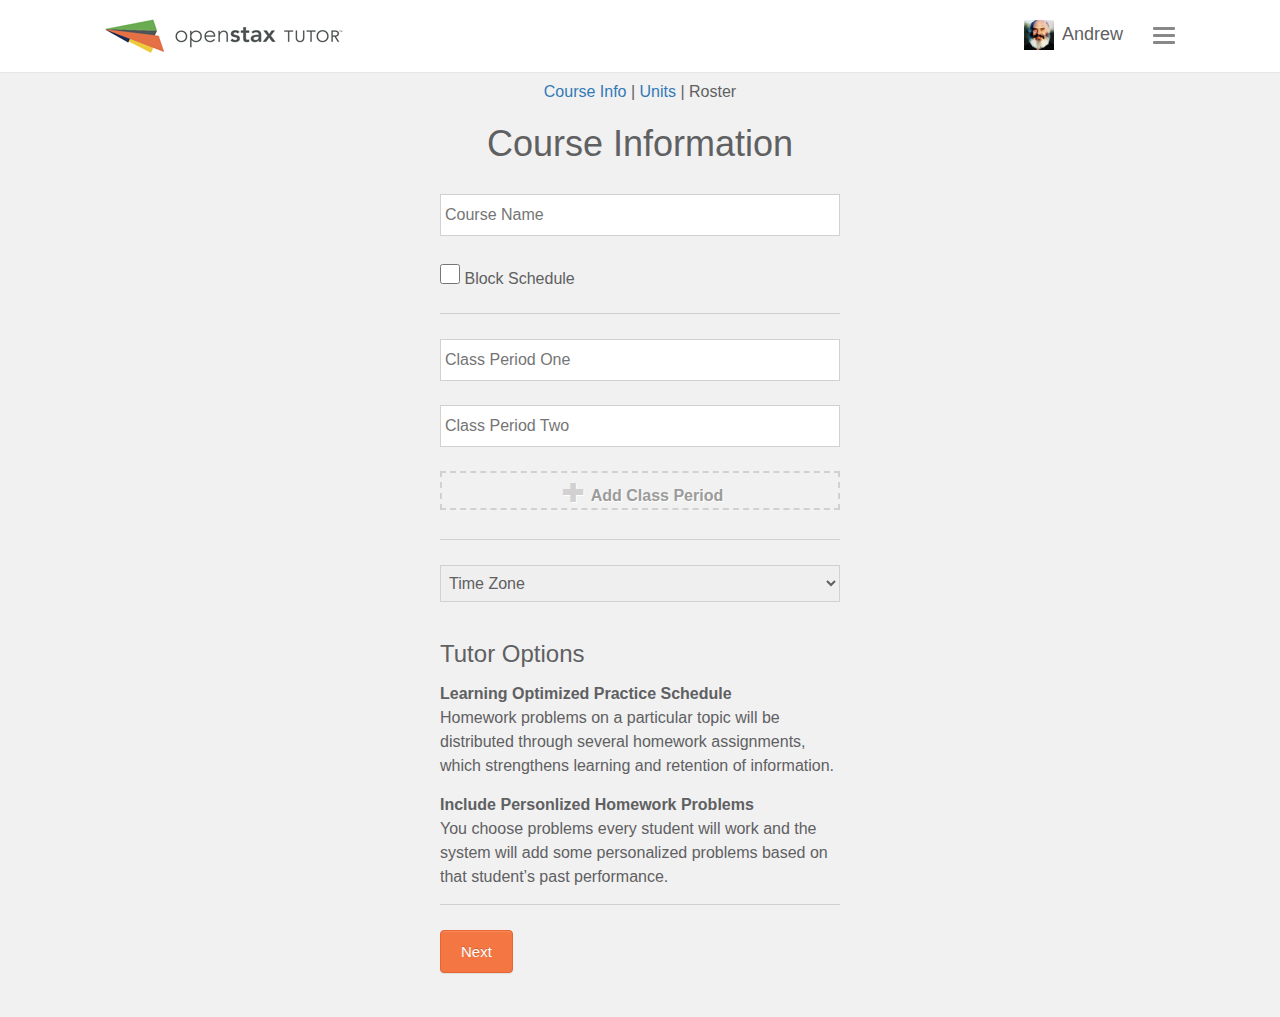
<file: course.html>
<!DOCTYPE html>
<html lang="en">
  <head>
    <meta charset="utf-8">
    <meta http-equiv="X-UA-Compatible" content="IE=edge">
    <meta name="viewport" content="width=device-width, initial-scale=1">
    <title>OpenStax</title>

    <!-- Bootstrap -->
    <link href="css/bootstrap.css" rel="stylesheet">
    <link href="css/bootstrap-theme.css" rel="stylesheet">

    <!-- HTML5 shim and Respond.js for IE8 support of HTML5 elements and media queries -->
    <!-- WARNING: Respond.js doesn't work if you view the page via file:// -->
    <!--[if lt IE 9]>
      <script src="https://oss.maxcdn.com/html5shiv/3.7.2/html5shiv.min.js"></script>
      <script src="https://oss.maxcdn.com/respond/1.4.2/respond.min.js"></script>
    <![endif]-->
  </head>
  <body>
  	<nav class="navbar navbar-default navbar-fixed-top" role="navigation">
      <div class="container-fluid">
        <!-- Brand and toggle get grouped for better mobile display -->
        <div class="navbar-header" >
          <button type="button" class="navbar-toggle collapsed" data-toggle="collapse" data-target="#bs-example-navbar-collapse-1">
            <span class="sr-only">Toggle navigation</span>
            <span class="icon-bar"></span>
            <span class="icon-bar"></span>
            <span class="icon-bar"></span>
          </button>
          <a class="navbar-brand" href="index.html"></a>
            <div class="logged-in">
                <img src="images/avatar-andrew.jpg"> Andrew
            </div>
        </div>
    
        <!-- Collect the nav links, forms, and other content for toggling -->
        <div class="collapse navbar-collapse" id="bs-example-navbar-collapse-1">
          </form>
          <ul class="nav navbar-nav navbar-right">
            <li><a href="#">Read</a></li>
            <li><a href="#">Work</a></li>
            <li><a href="#">Review</a></li>
            <!--<li class="dropdown">
              <a href="#" class="dropdown-toggle" data-toggle="dropdown" role="button" aria-expanded="false">Dropdown <span class="caret"></span></a>
              <ul class="dropdown-menu" role="menu">
                <li><a href="#">Action</a></li>
                <li><a href="#">Another action</a></li>
                <li><a href="#">Something else here</a></li>
                <li class="divider"></li>
                <li><a href="#">Separated link</a></li>
              </ul>
            </li>-->
          </ul>
        </div><!-- /.navbar-collapse -->
      </div><!-- /.container-fluid -->
    </nav>
    
    <div class="container-fluid">
        <div class="row text-center">
        	<a href="course.html">Course Info</a> | <a href="units.html">Units</a> | Roster
            <h1 class="text-center">Course Information</h1>
            <form name="course-information">
                <input type="text" placeholder="Course Name">
                <br>
                <input type="checkbox">  <label for="Block Schedule">Block Schedule</label>
                <hr>
                <input type="text" placeholder="Class Period One">
                <br>
                <input type="text" placeholder="Class Period Two">
                <br>
                <div class="add-item ai-ci">
                	<div>
                    	<i class="glyphicon glyphicon-plus"></i><span>Add Class Period</span>
                    </div>
                </div>
                <br>
                <hr>
                <select>
                    <option value="">Time Zone</option>
                    <option value="Eastern">Eastern</option>
                    <option value="Central">Central</option>
                    <option value="Mounatin">Mountain</option>
                    <option value="Pacific">Pacific</option>
                </select>
                <br>
                <h3>Tutor Options</h3>
                <h4>Learning Optimized Practice Schedule</h4>
                <p>Homework problems on a particular topic will be distributed through several homework assignments, which strengthens learning and retention of information.</p>
                <h4>Include Personlized Homework Problems</h4>
                <p>You choose problems every student will work and the system will add some personalized problems based on that student’s past performance.</p>
                <hr>
                <button class="btn btn-primary" type="button">Next</button>
            </form>
        </div>
    </div>

    <!-- jQuery (necessary for Bootstrap's JavaScript plugins) -->
    <script src="https://ajax.googleapis.com/ajax/libs/jquery/1.11.1/jquery.min.js"></script>
    <!-- Include all compiled plugins (below), or include individual files as needed -->
    <script src="js/bootstrap.min.js"></script>
  </body>
</html>
</file>
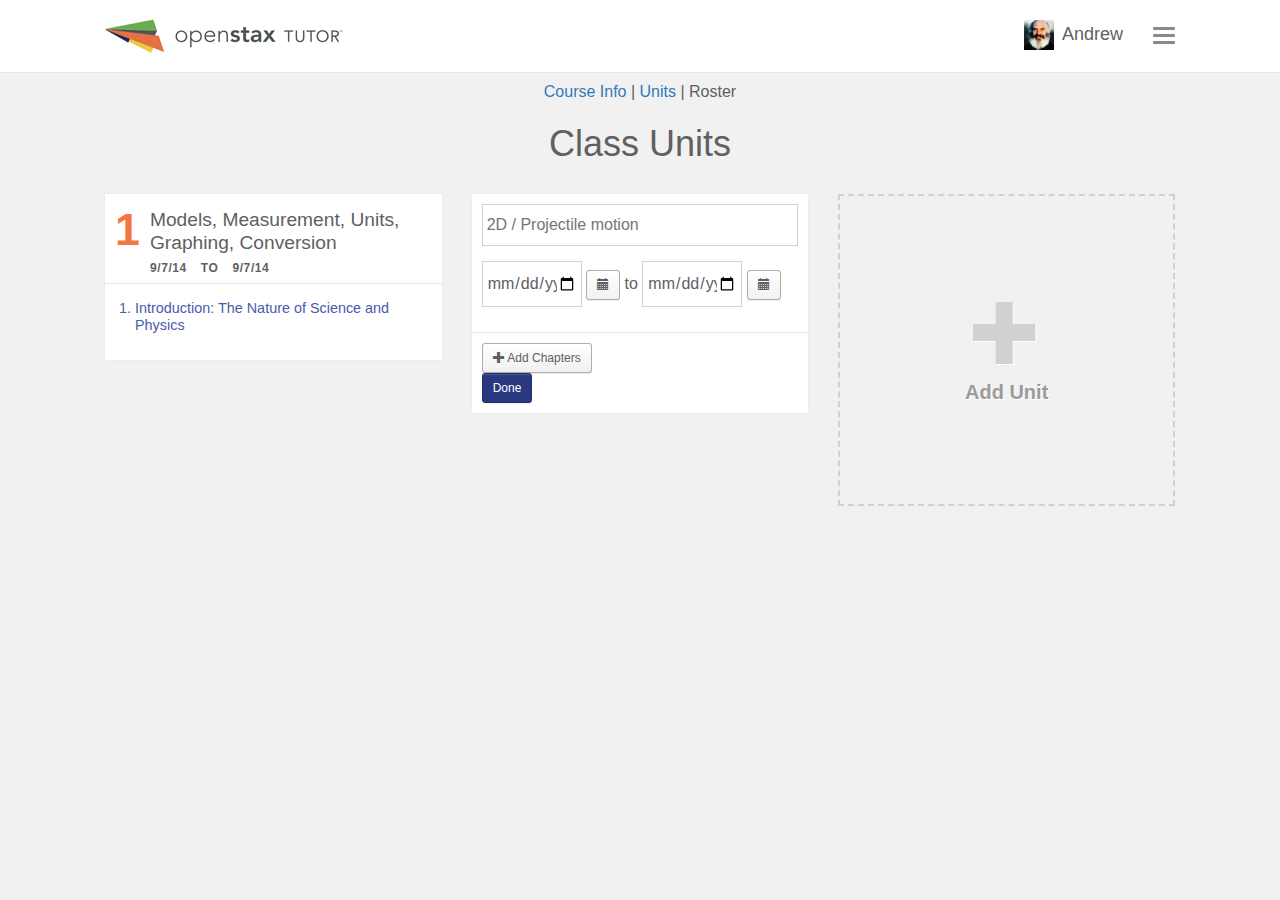
<file: units.html>
<!DOCTYPE html>
<html lang="en">
  <head>
    <meta charset="utf-8">
    <meta http-equiv="X-UA-Compatible" content="IE=edge">
    <meta name="viewport" content="width=device-width, initial-scale=1">
    <title>OpenStax</title>

    <!-- Bootstrap -->
    <link href="css/bootstrap.css" rel="stylesheet">
    <link href="css/bootstrap-theme.css" rel="stylesheet">

    <!-- HTML5 shim and Respond.js for IE8 support of HTML5 elements and media queries -->
    <!-- WARNING: Respond.js doesn't work if you view the page via file:// -->
    <!--[if lt IE 9]>
      <script src="https://oss.maxcdn.com/html5shiv/3.7.2/html5shiv.min.js"></script>
      <script src="https://oss.maxcdn.com/respond/1.4.2/respond.min.js"></script>
    <![endif]-->
  </head>
  <body>
  	<nav class="navbar navbar-default navbar-fixed-top" role="navigation">
      <div class="container-fluid">
        <!-- Brand and toggle get grouped for better mobile display -->
        <div class="navbar-header" >
          <button type="button" class="navbar-toggle collapsed" data-toggle="collapse" data-target="#bs-example-navbar-collapse-1">
            <span class="sr-only">Toggle navigation</span>
            <span class="icon-bar"></span>
            <span class="icon-bar"></span>
            <span class="icon-bar"></span>
          </button>
          <a class="navbar-brand" href="index.html"></a>
            <div class="logged-in">
                <img src="images/avatar-andrew.jpg"> Andrew
            </div>
        </div>
    
        <!-- Collect the nav links, forms, and other content for toggling -->
        <div class="collapse navbar-collapse" id="bs-example-navbar-collapse-1">
          </form>
          <ul class="nav navbar-nav navbar-right">
            <li><a href="#">Read</a></li>
            <li><a href="#">Work</a></li>
            <li><a href="#">Review</a></li>
            <!--<li class="dropdown">
              <a href="#" class="dropdown-toggle" data-toggle="dropdown" role="button" aria-expanded="false">Dropdown <span class="caret"></span></a>
              <ul class="dropdown-menu" role="menu">
                <li><a href="#">Action</a></li>
                <li><a href="#">Another action</a></li>
                <li><a href="#">Something else here</a></li>
                <li class="divider"></li>
                <li><a href="#">Separated link</a></li>
              </ul>
            </li>-->
          </ul>
        </div><!-- /.navbar-collapse -->
      </div><!-- /.container-fluid -->
    </nav>
    
    <div class="container-fluid">
        <div class="row text-center">
        	<a href="course.html">Course Info</a> | <a href="units.html">Units</a> | Roster
            <h1 class="text-center">Class Units</h1>
        </div>
        <div class="row">
        	<div class="col-lg-4">
            
            	<div class="box">
                
                	<div class="unit unit-title">
                    <div class="edit">
                        <button class="btn-sm btn-info"><i class="glyphicon glyphicon-edit"></i></button> <button class="btn-sm btn-info"><i class="glyphicon glypohicon-delete"></i> delete</button>
                    </div>
                        <span class="dropcap">1</span><h2>Models, Measurement, Units, Graphing, Conversion</h2>
                        <div class="unit-dates">9/7/14 to 9/7/14</div>
                    </div>
                    
                    <div class="unit">
                        <div class="panel-group" id="accordion-chap1">
                            <div class="panel panel-default">
                                <div class="panel-heading">
                                    <h3 class="panel-title">
                                        <a data-toggle="collapse" data-parent="#accordion-chap1" href="#collapseOne">
                                            <ol>
                                                <li>Introduction: The Nature of Science and Physics</li>
                                            </ol>
                                        </a>
                                    </h4>
                                </div>
                                <div id="collapseOne" class="panel-collapse collapse">
                                    <div class="panel-body">
                                        <ol>
                                            <hr>
                                            <li>Introduction to Science and the Realm of Physics, Physical Quantities, and Units</li>
                                            <hr>
                                            <li>Physics: An Introduction</li>
                                            <hr>
                                            <li>Physical Quantities and Units</li>
                                            <hr>
                                            <li>Accuracy, Precision, and Significant Figures</li>
                                            <hr>
                                            <li>Approximation</li>
                                        </ol>
                                    </div>
                                </div>
                            </div>
                        </div>
                    </div>
                    
                </div>
                
            </div>
        	<div class="col-lg-4">
            	
                <div class="box">
                
                	<div class="unit unit-title">
                        <input type="text" placeholder="2D / Projectile motion">
                        <br>
                        <input type="date" placeholder="9/23/14"> <button class="btn-sm btn-info"><i class="glyphicon glyphicon-calendar"></i></button> to <input type="date" placeholder="9/24/14"> <button class="btn-sm btn-info"><i class="glyphicon glyphicon-calendar"></i>
                	</div>
                    
                    <div class="unit">
                        <button class="btn-sm btn-info"><i class="glyphicon glyphicon-plus"></i> Add Chapters</button>
                        <br>
                        <button class="btn-sm btn-default">Done</button>
                    </div>
                    
                </div>
                
            </div>
        	<div class="col-lg-4">
            	<div class="add-item ai-u">
                	<div>
                        <i class="glyphicon glyphicon-plus"></i><span>Add Unit</span>
                    </div>
                </div>
            </div>
        </div>
    </div>

    <!-- jQuery (necessary for Bootstrap's JavaScript plugins) -->
    <script src="https://ajax.googleapis.com/ajax/libs/jquery/1.11.1/jquery.min.js"></script>
    <!-- Include all compiled plugins (below), or include individual files as needed -->
    <script src="js/bootstrap.min.js"></script>
  </body>
</html>
</file>
